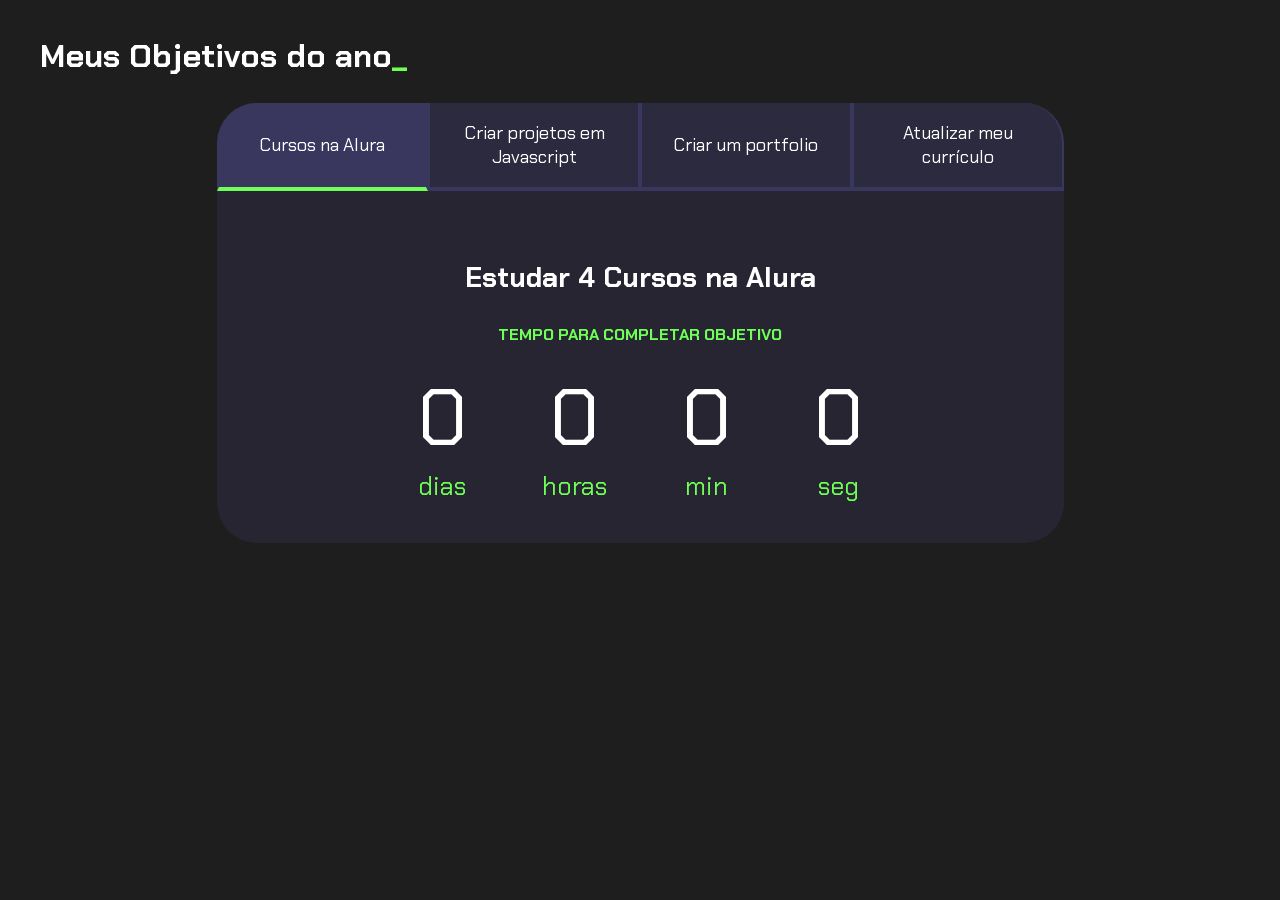
<file: index.html>
<!DOCTYPE html>
<html lang="pt-br">

<head>
    <meta charset="UTF-8">
    <meta name="viewport" content="width=device-width, initial-scale=1.0">
    <title>Meus objetivos do ano</title>

    <link rel="stylesheet" href="style.css">
</head>

<body>

    <section class="main">

        <h2 class="title">
            Meus Objetivos do ano<span>_</span>
        </h2>

        <div class="cluster">

            <div class="buttons">

                <button class="button">
                    Cursos na Alura
                </button>

                <button class="button">
                    Criar projetos em Javascript
                </button>

                <button class="button">
                    Criar um portfolio
                </button>

                <button class="button">
                    Atualizar meu currículo
                </button>

            </div>

            <div class="container">

                <!-- CONTEÚDO 1 -->
                <div class="contet">

                    <h3 class="title-content">
                        Estudar 4 Cursos na Alura
                    </h3>

                    <h4 class="subtitle-content">
                        Tempo para completar objetivo
                    </h4>

                    <div class="timer">

                        <div class="timer-container">
                            <p class="timer-number" id="day0"></p>
                            <p class="timer-text">dias</p>
                        </div>

                        <div class="timer-container">
                            <p class="timer-number" id="hour0"></p>
                            <p class="timer-text">horas</p>
                        </div>

                        <div class="timer-container">
                            <p class="timer-number" id="min0"></p>
                            <p class="timer-text">min</p>
                        </div>

                        <div class="timer-container">
                            <p class="timer-number" id="sec0"></p>
                            <p class="timer-text">seg</p>
                        </div>

                    </div>

                </div>

                <!-- CONTEÚDO 2 -->
                <div class="contet">

                    <h3 class="title-content">
                        Criar 5 Projetos
                    </h3>

                    <h4 class="subtitle-content">
                        Tempo para completar objetivo
                    </h4>

                    <div class="timer">

                        <div class="timer-container">
                            <p class="timer-number" id="day1"></p>
                            <p class="timer-text">dias</p>
                        </div>

                        <div class="timer-container">
                            <p class="timer-number" id="hour1"></p>
                            <p class="timer-text">horas</p>
                        </div>

                        <div class="timer-container">
                            <p class="timer-number" id="min1"></p>
                            <p class="timer-text">min</p>
                        </div>

                        <div class="timer-container">
                            <p class="timer-number" id="sec1"></p>
                            <p class="timer-text">seg</p>
                        </div>

                    </div>

                </div>

                <!-- CONTEÚDO 3 -->
                <div class="contet">

                    <h3 class="title-content">
                        Criar um Portfolio
                    </h3>

                    <h4 class="subtitle-content">
                        Tempo para completar objetivo
                    </h4>

                    <div class="timer">

                        <div class="timer-container">
                            <p class="timer-number" id="day2"></p>
                            <p class="timer-text">dias</p>
                        </div>

                        <div class="timer-container">
                            <p class="timer-number" id="hour2"></p>
                            <p class="timer-text">horas</p>
                        </div>

                        <div class="timer-container">
                            <p class="timer-number" id="min2"></p>
                            <p class="timer-text">min</p>
                        </div>

                        <div class="timer-container">
                            <p class="timer-number" id="sec2"></p>
                            <p class="timer-text">seg</p>
                        </div>

                    </div>

                </div>

                <!-- CONTEÚDO 4 -->
                <div class="contet">

                    <h3 class="title-content">
                        Atualizar Currículo
                    </h3>

                    <h4 class="subtitle-content">
                        Tempo para completar objetivo
                    </h4>

                    <div class="timer">

                        <div class="timer-container">
                            <p class="timer-number" id="day3"></p>
                            <p class="timer-text">dias</p>
                        </div>

                        <div class="timer-container">
                            <p class="timer-number" id="hour3"></p>
                            <p class="timer-text">horas</p>
                        </div>

                        <div class="timer-container">
                            <p class="timer-number" id="min3"></p>
                            <p class="timer-text">min</p>
                        </div>

                        <div class="timer-container">
                            <p class="timer-number" id="sec3"></p>
                            <p class="timer-text">seg</p>
                        </div>

                    </div>

                </div>

            </div>

        </div>

    </section>

    <script src="script.js"></script>

</body>

</html>
</file>
<file: style.css>
@import url('https://fonts.googleapis.com/css2?family=Chakra+Petch:wght@400;700&display=swap');

:root {
    --cor-de-fundo: #1E1E1E;
    --verde: #6FFF57;
    --branco: #FFFFFF;
    --botao-ativo: #3A375E;
    --botao-inativo: rgba(58, 55, 94, 0.5);
    --texto-fundo: rgba(58, 55, 94, 0.3);
}

body {
    background-color: var(--cor-de-fundo);
    color: var(--branco);
    font-family: 'Chakra Petch', sans-serif;
}

.main {
    display: flex;
    flex-direction: column;
    justify-content: center;
    align-items: center;
    max-width: 1200px;
    width: 100%;
    margin: 0 auto;
}

.title {
    text-align: left;
    width: 100%;
    font-size: 32px;
}

.title span {
    color: var(--verde);
}

.buttons {
    display: block;
}

.button {
    font-family: "Chakra Petch", sans-serif;
    background-color: var(--botao-inativo);
    color: var(--branco);
    display: flex;
    justify-content: center;
    padding: 1em;
    font-size: 18px;
    align-items: center;
    width: 100%;
    border-bottom: 4px solid var(--botao-ativo);
    border-left: 2px solid var(--botao-ativo);
    border-right: 2px solid var(--botao-ativo);
    border-top: none;
    cursor: pointer;
}

.button:first-child {
    border-radius: 40px 40px 0 0;
}

.button.active {
    background-color: var(--botao-ativo);
    border-bottom: 4px solid var(--verde);
}

.container {
    background-color: var(--texto-fundo);
    padding: 40px;
    border-radius: 0 0 40px 40px;
}

.contet {
    display: none;
}

.title-content {
    font-size: 28px;
    text-align: center;
}

.subtitle-content {
    text-align: center;
    color: var(--verde);
    text-transform: uppercase;
}

.timer-container {
    padding: 0 16px;
    text-align: center;
    min-width: 100px;
}

.timer-number {
    font-size: 80px;
    margin: 0;
}

.timer-text {
    color: var(--verde);
    font-size: 25px;
    margin: 0;
}

.timer {
    display: flex;
    justify-content: center;
    flex-wrap: wrap;
}

@media screen and (min-width: 768px) {

    .buttons {
        display: flex;
    }

    .button:first-child {
        border-radius: 40px 0 0 0;
    }

    .button:last-child {
        border-radius: 0 40px 0 0;
    }
}
</file>
